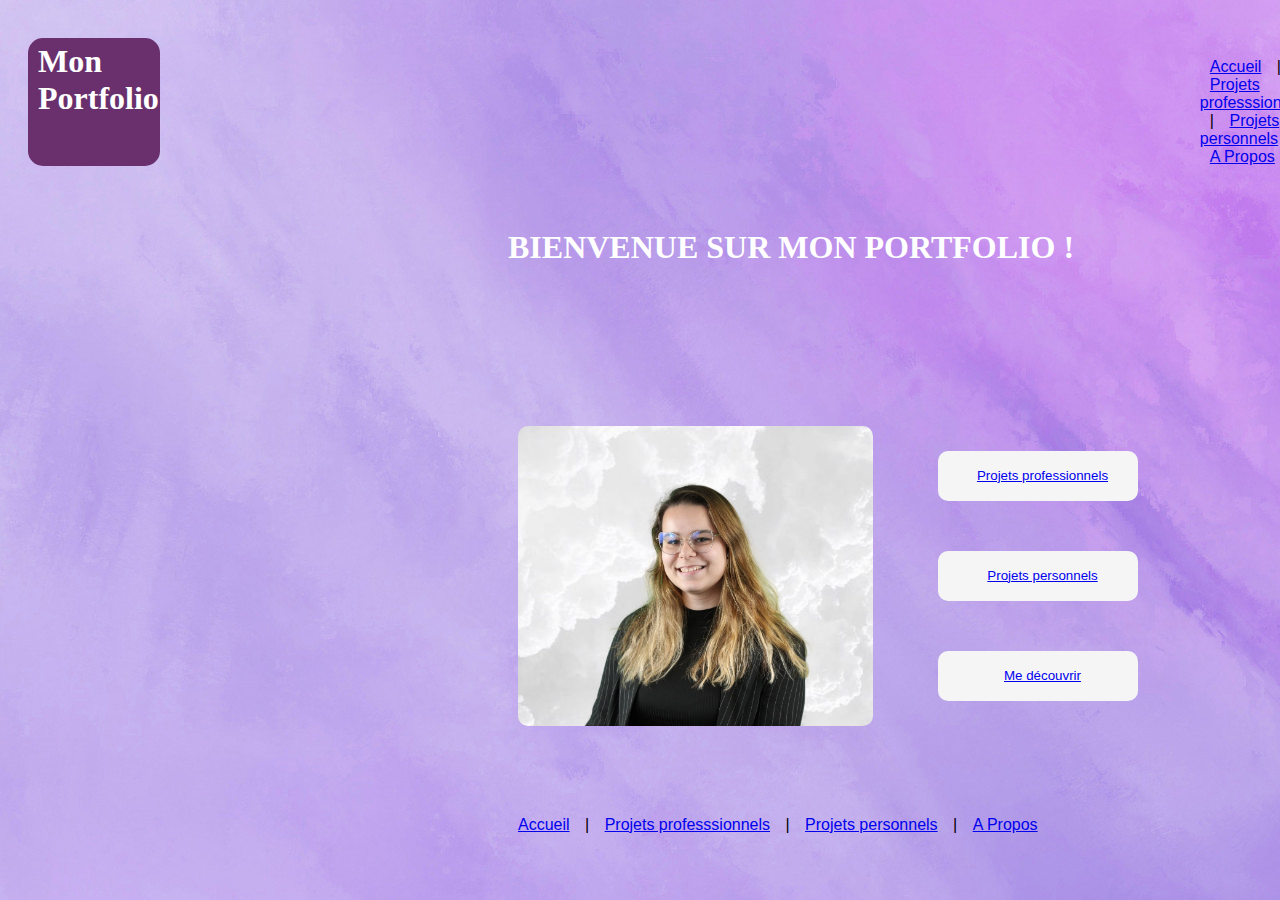
<file: html/Index.html>
<html>
    <head>
        <title>Mon Portfolio</title>
        <link href="Layout.css" rel="stylesheet" />
    </head>
    <body>
        <header>
            <div class="layout">
                <h1>   Mon Portfolio</h1>
                <h2>      </h2>
                <div class="dis">
                <a href="Index.html">Accueil</a><a> | </a>
                <a href="professionnel.html"> Projets professsionnels</a><a> | </a>
                <a href="personnel.html"> Projets personnels</a><a> | </a>
                <a href='aPropos.html'> A Propos</a> </div>
            </div>
        </header>
        <h4>BIENVENUE SUR MON PORTFOLIO !</h4>
         <div class="wrapper">
            <div class="box">
             <img class="Pdp" src="nana.png" alt="Photo de profile du portfolio"/>
            </div>
            <div class="box">
            <button name="button1" class="button1"><a href="professionnel.html"> Projets professionnels </a></button>
            <button name="button3" class="button1"><a href="personnel.html"> Projets personnels</a></button>
            <button name="button4" class="button1"><a href='aPropos.html'> Me découvrir</a></button>
            </div>
        </div>
        <!--<div class="prof">
            <div class="prof_1">
                <img class="img_prof1" src="img_prof1" alt="Photo du projet professionnel 1"/>
                <p> Blablabla du projet perso 1</p>
                <img class="img_prof4" src="img_prof4" alt="Photo du projet professionnel 4"/>
                <p> Blablabla du projet perso 1</p>
            </div>
            <div class="prof_2">
                <img class="img_prof2" src="img_prof2" alt="Photo du projet professionnel 2"/>
                <p> Blablabla du projet perso 2</p>
                <img class="img_prof5" src="img_prof5" alt="Photo du projet professionnel 5"/>
                <p> Blablabla du projet perso 1</p>
                <button name="button2" class="button2"><a href=professionnel.html> En savoir plus ...</a></button>
                </div>
            <div class="prof_3">
                <img class="img_prof3" src="img_prof3" alt="Photo du projet professionnel 3"/>
                <p> Blablabla du projet perso 3</p>
                <img class="img_prof6" src="img_prof6" alt="Photo du projet professionnel 6"/>
                <p> Blablabla du projet perso 1</p>
            </div>
        </div>
        <div class="perso">
            <div class="perso_1">
                <img class="img_perso1" src="img_perso1" alt="Photo du projet personnel 1"/>
                <p> Blablabla du projet perso 1</p>
                <img class="img_perso4" src="img_perso4" alt="Photo du projet personnel 4"/>
                <p> Blablabla du projet perso 1</p>
            </div>
            <div class="perso_2">
                <p> Blablabla du projet perso 2</p>
                <img class="img_perso2" src="img_perso2" alt="Photo du projet personnel 2"/>
                <button name="button2" class="button2"><a href=personnel.html> En savoir plus ...</a></button>
                </div>
            <div class="perso_3">
                <img class="img_perso3" src="img_perso3" alt="Photo du projet personnel 3"/>
                <p> Blablabla du projet perso 3</p>
            </div>
        </div>-->
    </body>
    <footer>
        <div class="dis2">
            <a href="Index.html">Accueil</a><a> | </a>
            <a href="professionnel.html"> Projets professsionnels</a><a> | </a>
            <a href="personnel.html"> Projets personnels</a><a> | </a>
            <a href='aPropos.html'> A Propos</a> 
        </div>
    </footer>
</html>
</file>
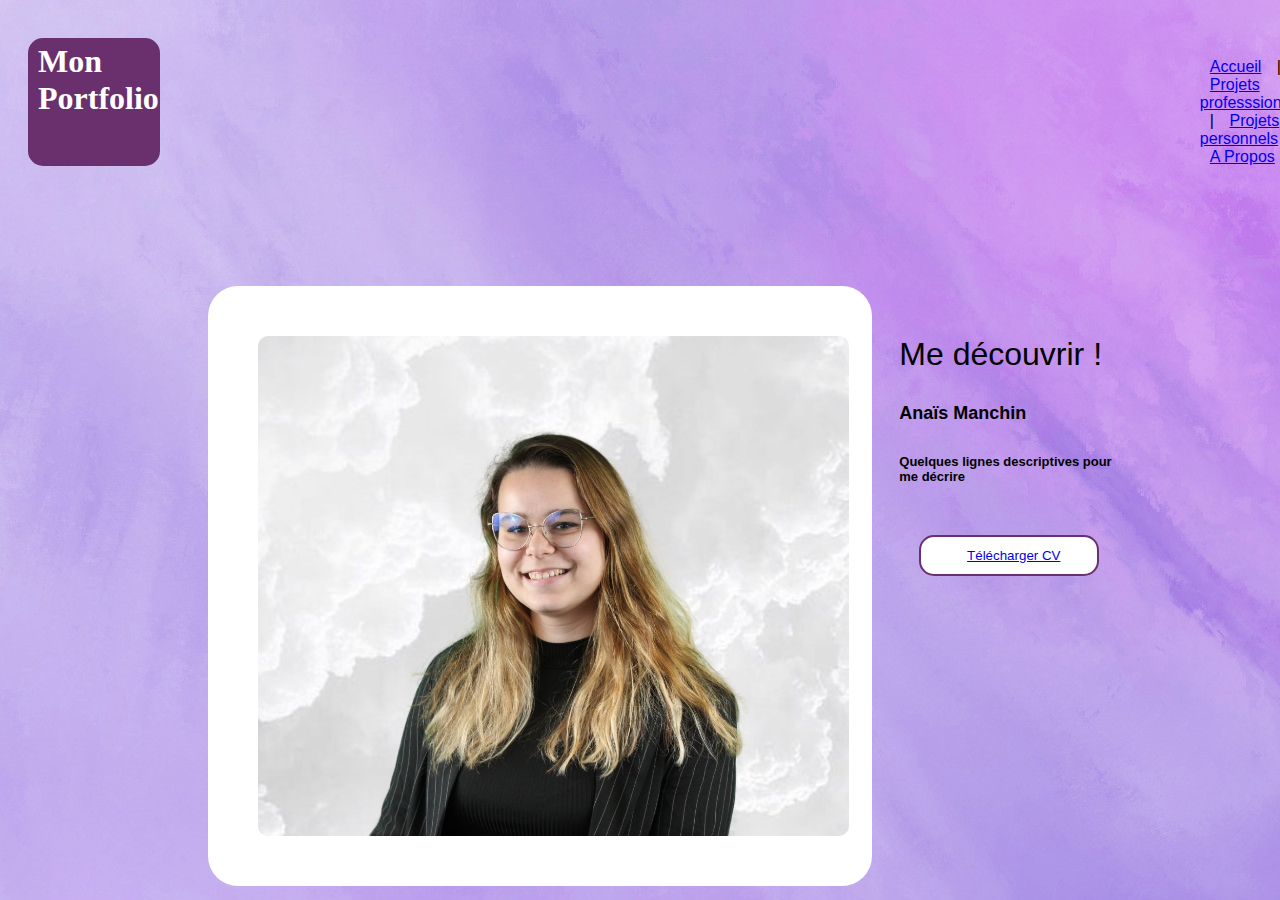
<file: html/aPropos.html>
<html>
    <head>
        <title>Mon Portfolio</title>
        <link href="Layout.css" rel="stylesheet" />
    </head>
    <body>
        <header>
            <div class="layout">
                <h1>   Mon Portfolio</h1>
                <h2>      </h2>
                <div class="dis">
                <a href="Index.html">Accueil</a><a> | </a>
                <a href="professionnel.html"> Projets professsionnels</a><a> | </a>
                <a href="personnel.html"> Projets personnels</a><a> | </a>
                <a href='aPropos.html'> A Propos</a> </div>
            </div>
        </header>
        <div class="Propos">
            <div class="left-side">
                <img class="Pdp_sizer" src="nana.png" alt="a Propos photo"/>
            </div>
            <div class="right-side">
                <h7> Me découvrir !</h7>
                <h5> Anaïs Manchin </h5>
                <h6> Quelques lignes descriptives pour me décrire</h6>
                <button class="button3" name="button3"><a href="cv.pdf">Télécharger CV</a></button>
            </div>
        </div>
    </body>
</html>
</file>
<file: html/Layout.css>
/**************************************

Manuel des fonctions :

width : ?px ( largeur en pixel )
height : ?px ( hauteur en pixel )

padding-top/left : ? ( taille de la marge a partir du haut et de la gauche )
padding : ? ?px ?px ?px ( placement du texte par rapport à la marge ) ( haut | droit | bas | gauche )
margin : ? ( ressemble a padding mais de façon plus large )

font-family : ? ( police d'écriture )
font-size : ? ( taille de la police d'écriture )

border : ?px ?type ?color ( bordure : taille | type | couleur )

display : ?type ( traite l'élement en ligne ou en colonne )


*****************************************/

/**********CLASSES DE BASE **************/

h1 {
    color:rgb(0, 0, 0);
    width: 220px;
    font-size: xx-large;
    font-family: 'Lucida Sans';
    padding : 5 1px 0px 10px;
    color: #FFFFFF;
    display : flex 1;
    border-radius: 15px;
    background-color: #69306D;
    margin: 10;
    ;
}

h2 {    /* Espace dans le header*/
    padding: 20 1000px 15px 20px;
}

.dis {
    padding: 30 10px 10px 10px;
}

html {
    font-family: Arial;
    background-image: url(background.jpg);
}


a {
    padding : 1 1px 1px 10px;
}

h3 {
    padding : 20 20px 10px 10px;
    border: 1px solid red;
}

h4 {
    margin-left : 500;
    font-size: xx-large;
    color:#FFFFFF;
    font-family: Lucida Sans;
}

h5 {
    font-size: large;
}

h6 {
    font-size: small;
}

h7 {
    font-size: xx-large;
}

footer {
    margin-left: 500px;
}

/**************BOITE D'INTRO***********************/

.layout {
    display: flex ;
    padding : 20 10 10 10;
}

.wrapper {  /* Tout ce qui concerne la boite me decouvrir*/
    height : 400px; 
    width : 720px; 
    margin-left: 500;
    margin-top: 150;
    display : flex;
    border-radius: 15px;
}

.box {  
    margin : 10;
    width : 250px;
    height : 280px;
}

.button1 {
    line-height: 3; /*taillle du bouton*/
    width : 200;
    padding : 5 20px;  /*La position du texte dans le bouton*/
    background-color: whitesmoke;
    border-radius: 10px; /*les arrondies du bouton*/
    margin : 25; /* Posiiton approximative du bouton */
    margin-left: 150px;
    border : 0;
}


/****************BOITE PROFESSIONNEL********************/

.prof_1 {

    border: 1px solid blue;
    padding: 10 10px 15px 20px;
    background-color: #FFFFFF;
    height: 230px;
    border-radius: 15px;
    display: grid;
    
}

.prof_2 {

    border: 1px solid blue;
    padding: 10 10px 15px 20px;
    background-color: #FFFFFF;
    height: 230px;
    border-radius: 15px;
    margin-left: 250px;
    display: grid;
}

.prof_3 {

    border: 1px solid blue;
    padding: 10 10px 10px 20px;
    background-color: #FFFFFF;
    height: 230px;
    border-radius: 15px;
    margin-top: 50px;
    display: grid;
}

.prof_4 {

    border: 1px solid blue;
    padding: 10 10px 10px 20px;
    background-color: #FFFFFF;
    height: 230px;
    border-radius: 15px;
    margin-left: 250px;
    margin-top: 50px;
    display: grid;
}

.prof_5 {

    border: 1px solid blue;
    padding: 10 10px 10px 20px;
    background-color: #FFFFFF;
    height: 230px;
    border-radius: 15px;
    margin-top: 50px;
    display: grid;
}

.prof_6 {

    border: 1px solid blue;
    padding: 10 10px 10px 20px;
    background-color: #FFFFFF;
    height: 230px;
    border-radius: 15px;
    margin-left: 250px;
    margin-top: 50px;
    display: grid;
}

.prof_7 {

    border: 1px solid blue;
    padding: 10 10px 10px 20px;
    background-color: #FFFFFF;
    height: 230px;
    border-radius: 15px;
    margin-top: 50px;
    display: grid;
}

.prof_8 {

    border: 1px solid blue;
    padding: 10 10px 10px 20px;
    background-color: #FFFFFF;
    height: 230px;
    border-radius: 15px;
    margin-left: 250px;
    margin-top: 50px;
    display: grid;
}

.prof_9 {

    border: 1px solid blue;
    padding: 10 10px 10px 20px;
    background-color: #FFFFFF;
    height: 230px;
    border-radius: 15px;
    margin-top: 50px;
    display: grid;
}

.prof_10 {

    border: 1px solid blue;
    padding: 10 10px 10px 20px;
    background-color: #FFFFFF;
    height: 230px;
    border-radius: 15px;
    margin-left: 250px;
    margin-top: 50px;
    display: grid;
}

.prof {  /* Tout ce qui concerne la boit des projets pro*/
    height : 600px; 
    width : 720px; 
    margin-left: 500;
    margin-top: 150;
    display : flex;
    flex-wrap: wrap;
}


/****************BOITE PERSONNEL********************/

.perso_1 {

    border: 1px solid blue;
    padding: 10 10px 15px 20px;
    background-color: #FFFFFF;
    height: 230px;
    border-radius: 15px;
    display: grid;
}

.perso_2 {

    border: 1px solid blue;
    padding: 10 10px 15px 20px;
    background-color: #FFFFFF;
    height: 230px;
    border-radius: 15px;
    margin-left: 250px;
    display: grid;
}

.perso {  /* Tout ce qui concerne la boit des projets pro*/
    height : 600px; 
    width : 720px; 
    margin-left: 500;
    margin-top: 150;
    display : flex;
    flex-wrap: wrap;
}

.button2 {  /* EN SAVOIR PLUS */
    border : 1;
    line-height: 2.5; /*taillle du bouton*/
    width : 180;
    padding : 2;  /*La position du texte dans le bouton*/
    background-color: whitesmoke;
    border-radius: 10px; /*les arrondies du bouton*/
    margin : 20; /* Posiiton approximative du bouton */
}


/****************BOITE A PROPOS*************************/

.Propos {
    display: flex;
    background-color: #FFFFFF;
    border-radius: 30px;
    margin-left: 200px;
    margin-right: 400px;
    margin-top: 100px;
}

.left-side {
    margin-left : 50px;
    margin-top: 50px;
    margin-bottom: 50px;
}

.right-side {
    margin-left: 50px;
    margin-top: 50px;
}

.button3 {  /* TELECHARGER CV */
    border : 2px solid #69306D;
    line-height: 2.5; /*taillle du bouton*/
    width : 180;
    color : #FFFFFF;
    padding : 2;  /*La position du texte dans le bouton*/
    background-color: white;
    border-radius: 15px; /*les arrondies du bouton*/
    margin : 20; /* Posiiton approximative du bouton */
}

/******************TEMPLATE PROJET *********************/

.left-side-proj {
    margin-left: 50px;
    margin-top: 50px;
}

.right-side-proj {
    margin-left : 400px;
    margin-top: 50px;
    margin-bottom: 50px;
}

/****************TRAITEMENT D'IMAGES********************/

/**************PERSONNEL***********/

.img_perso1 {  
    height: 200px;
    border : 1px solid black;
}

.img_perso2 {  
    height: 200px;
    border : 1px solid black;
}

.img_perso3 {  
    height: 200px;
    border : 1px solid black;
}

.img_perso4 {  
    height: 200px;
    border : 1px solid black;
}

/*************Professionel***********/

.img_prof1 {  
    height: 200px;
    border : 1px solid black;
}

.img_prof2 {  
    height: 200px;
    border : 1px solid black;
}

.img_prof3 {  
    height: 200px;
    border : 1px solid black;
}

.img_prof4 {  
    height: 200px;
    border : 1px solid black;
}

.img_prof5 {  
    height: 200px;
    border : 1px solid black;
}

.img_prof6 {  
    height: 200px;
    border : 1px solid black;
}

.img_prof7 {  
    height: 200px;
    border : 1px solid black;
}

.img_prof8 {  
    height: 200px;
    border : 1px solid black;
}

.img_prof9 {  
    height: 200px;
    border : 1px solid black;
}

.img_prof10 {  
    height: 200px;
    border : 1px solid black;
}

.Pdp {  
    height: 300px;
    border-radius: 10px;
}

.Pdp_sizer {
    height: 500px;
    border-radius: 10px;
}

.proj_x {
    height: 500px;
    border-radius: 15px;
}
</file>
